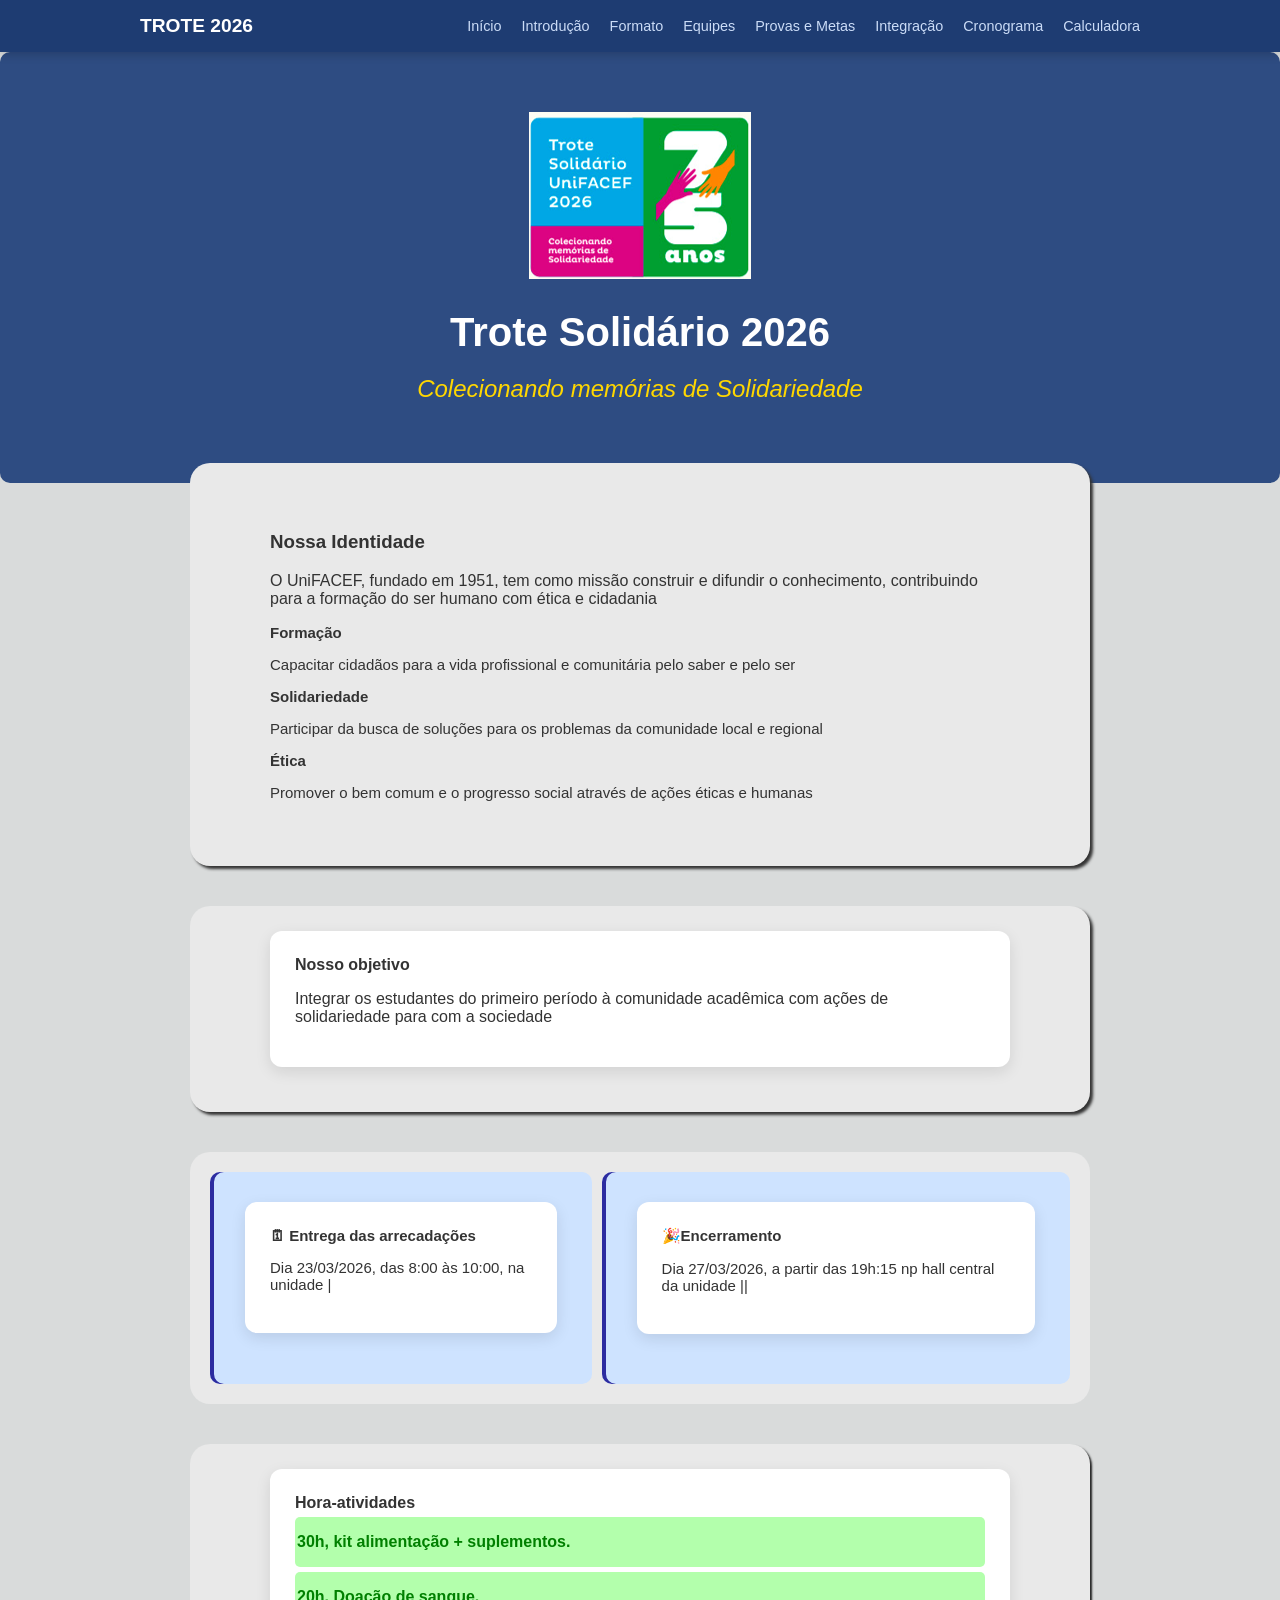
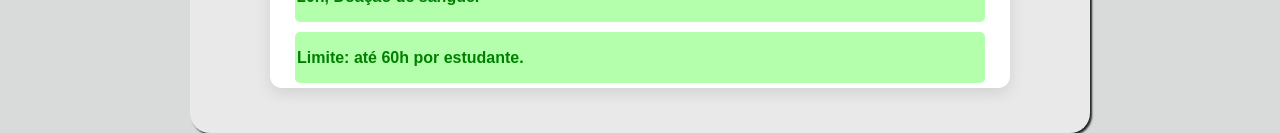
<file: index.html>
<!DOCTYPE html>
<html lang="pt-br">
    <head>
        <title> Trote Solidário </title>
        <meta charset="UTF-8">
        <link rel="stylesheet" href="style.css">
    </head>
    <body>
        <nav class="menu"> <!-- Menu de navegação -->
            <div class="menu-container">
                <a href="index.html" class="menu-logo"> Trote 2026 </a>
                <ul class="lista">
                    <li> <a href="index.html"> Início </a> </li>
                    <li> <a href="introducao.html"> Introdução </a> </li>
                    <li> <a href="formato.html"> Formato </a> </li>
                    <li> <a href="equipes.html"> Equipes </a> </li>
                    <li> <a href="provas.html"> Provas e Metas </a> </li>
                    <li> <a href="integracao.html"> Integração </a> </li>
                    <li> <a href="cronograma.html"> Cronograma </a> </li>
                    <li> <a href="calculadora.html"> Calculadora </a> </li>
                </ul>
            </div>
        </nav>
        <header class="cabecalho">
            <div class="cabecalho-container">
                <img src="trote.png" alt="UniFACEF" class="cabecalho-logo"/>
                <h1> Trote Solidário 2026 </h1>
                <h2> Colecionando memórias de Solidariedade </h2>
            </div>

        </header>
        <main class="principal">
            <section class="missao-valores">
                <h3> Nossa Identidade </h3>
                <p> O UniFACEF, fundado em 1951, tem como missão construir e difundir o conhecimento, contribuindo para a formação do ser humano com ética e cidadania </p>
                <div class="pilares-container">
                    <div class="pilar"> 
                        <strong> Formação </strong>
                        <p> Capacitar cidadãos para a vida profissional e comunitária pelo saber e pelo ser </p>
                    </div>
                    <div class="pilar"> 
                        <strong> Solidariedade </strong>
                        <p> Participar da busca de soluções para os problemas da comunidade local e regional </p>
                    </div>
                    <div class="pilar"> 
                        <strong> Ética </strong>
                        <p> Promover o bem comum e o progresso social através de ações éticas e humanas </p>
                    </div>
            </section>
                    <div class="objetivos">
                    <section>
                        <strong> Nosso objetivo </strong>
                        <p> Integrar os estudantes do primeiro período à comunidade acadêmica com ações de solidariedade para com a sociedade 
                    </section>
                </div>
                <div class="data">
                   <div class="data-container">
                       <section>
                        <strong>🗓 Entrega das arrecadações </strong>
                        <p> Dia 23/03/2026, das 8:00 às 10:00, na unidade |</p> 
                       </section>
                   </div>
                <div class="encerramento">
                    <section>
                        <strong>🎉Encerramento </strong>
                        <p> Dia 27/03/2026, a partir das 19h:15 np hall central da unidade || </p>
                    </section>
                </div>
            </div>
            <div class="momento">
                <section>
                    <strong> Hora-atividades </strong>
                    <div class="um">
                        <p> 30h, kit alimentação + suplementos.</p>
                    </div>
                    <div class="dois">
                        <p> 20h, Doação de sangue.</p>
                    </div>
                    <div class="tres">
                        <p>  Limite: até 60h por estudante.</p>
                    </div>
                </section>
            </div>

        </main>
        
    </body>
</html>
</file>
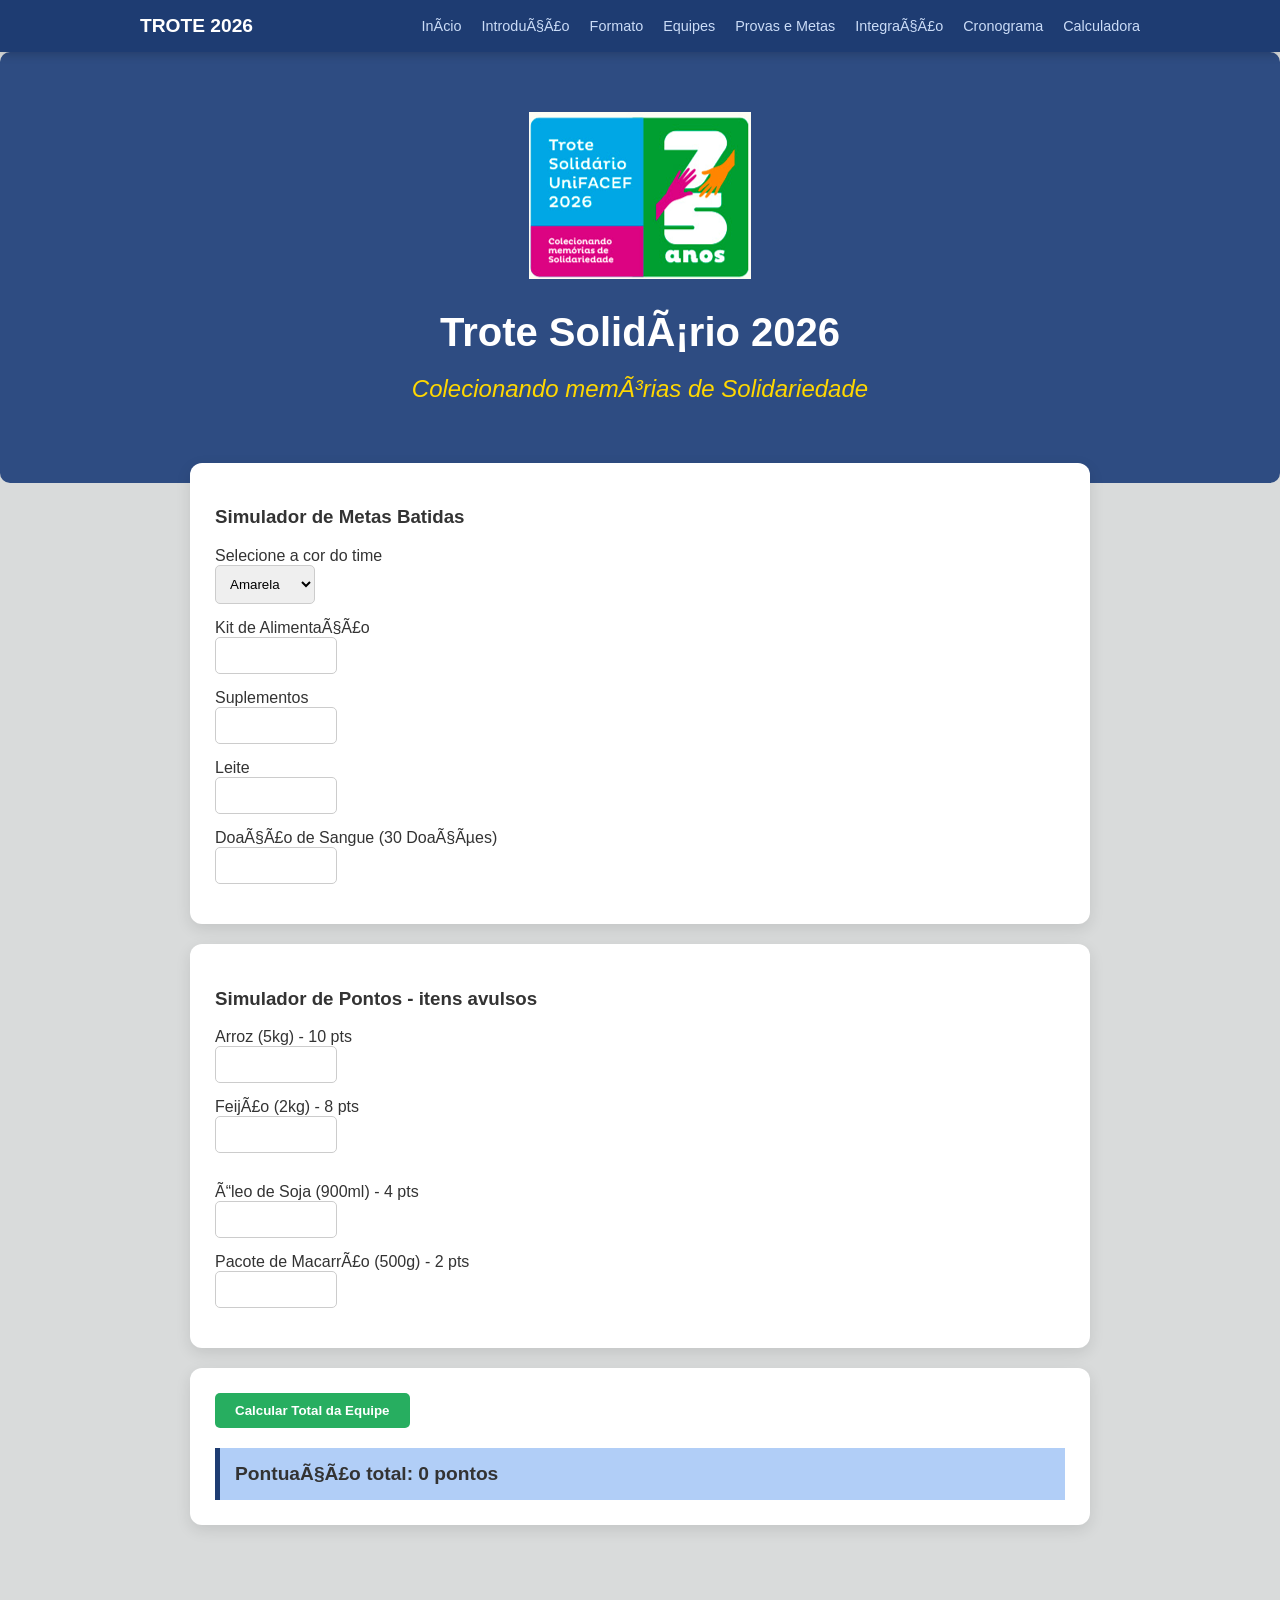
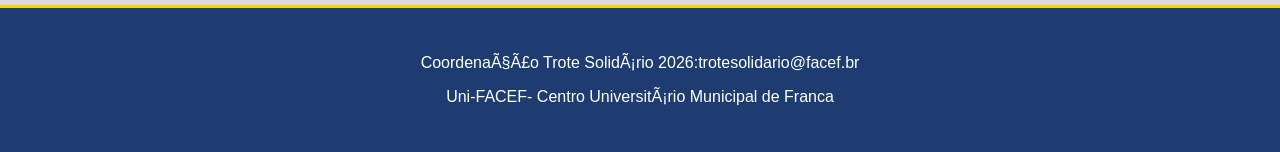
<file: calculadora.html>
<!DOCTYPE html>
<html>
    <head lang="pt-br">
       <title>Trote Solidário </title>
       <meta charset="UFT-8">
       <link rel="stylesheet" href="style.css">
       <script src="scripts.js"></script>
    </head>
    <body>
        <nav class="menu"><!--Menu de navegação-->
            <div class="menu-container">
                <a href="index.html" class="menu-logo"> Trote 2026</a>
                <ul class="lista">
                    <li> <a href="index.html"> Início</a></li>
                    <li><a href="introducao.html"> Introdução </a></li>
                    <li><a href="formato.html"> Formato</a></li>
                    <li><a href="equipes.html"> Equipes </a></li>
                    <li><a href="provas.html"> Provas e Metas </a></li>
                    <li><a href="integracao.html"> Integração </a></li>
                    <li><a href="cronograma.html"> Cronograma </a></li>
                    <li><a href="calculadora.html"> Calculadora </a></li>
                </ul>
            </div>

        </nav>
        <header class="cabecalho">
            <div class="cabecalho-container">
                <img src="trote.png" alt="UniFACEF" class="cabecalho-logo">
                <h1> Trote Solidário 2026</h1>
                <h2> Colecionando memórias de Solidariedade</h2>
            </div>
        </header>
        <main class="principal"><!--varios sections-->
           <section>
            <h3> Simulador de Metas Batidas</h3>
            <div>
                <div class="form-group">
                    <label>Selecione a cor do time</label>
                    <select id="cor">
                        <option value="amarela"> Amarela</option>
                        <option value="cinza"> Cinza</option>
                        <option value="laranja"> Laranja</option>
                        <option value="marrom"> Marrom</option>
                        <option value="preta"> Preta</option>
                    </select>
                </div>
             <div class="form-group">
                <label> Kit de Alimentação </label>
                <input type="number" id="kitAlimentacao" min="0">
             </div>
             <div class="form-group">
                <label> Suplementos </label>
                <input type="number" id="qtdeLatas" min="0">
            </div>
            <div class="form-group">
                <label> Leite </label>
                <input type="number" id="qtdeLeite" min="0">
            </div>
            <div class="form-group">
                <label> Doação de Sangue (30 Doações)</label>
                <input type="number" id="qtdeDoacoes" min="0">
            </div>
            </section>
            <section>
            <h3>  Simulador de Pontos - itens avulsos</h3>
            <div class="form-grid">
                <div class="form-group">
                <label> Arroz (5kg) - 10 pts</label>
                <input type="number" id="qtdeArroz" min="0">
            </div>
            <div class="form-group">
                <label> Feijão (2kg) - 8 pts</label>
                <input type="number" id="qtdeFeijao" min="0">
                </div>
            </div>
            <div class="form-group">
                <label> Óleo de Soja (900ml) - 4 pts</label>
                <input type="number" id="qtdeOleo" min="0">
                </div>
            </div>
            <div class="form-group">
                <label> Pacote de Macarrão (500g) - 2 pts</label>
                <input type="number" id="qtdeMacarrao" min="0">
                </div>
            </div>
        </section>
        <section>
            <!-- quando este botão for clicado a função calcular() sera chamada no javascript-->
            <button onclick="calcular()"> Calcular Total da Equipe</button>
            <div id="resultado" class="resultado-box">
                Pontuação total: 0 pontos
            </div>
           </section>
        </main>
        <footer>
            <p>Coordenação Trote Solidário 2026:trotesolidario@facef.br</p>
            <p> Uni-FACEF- Centro Universitário Municipal de Franca</p>
        </footer>
    </body>
</html>
</file>
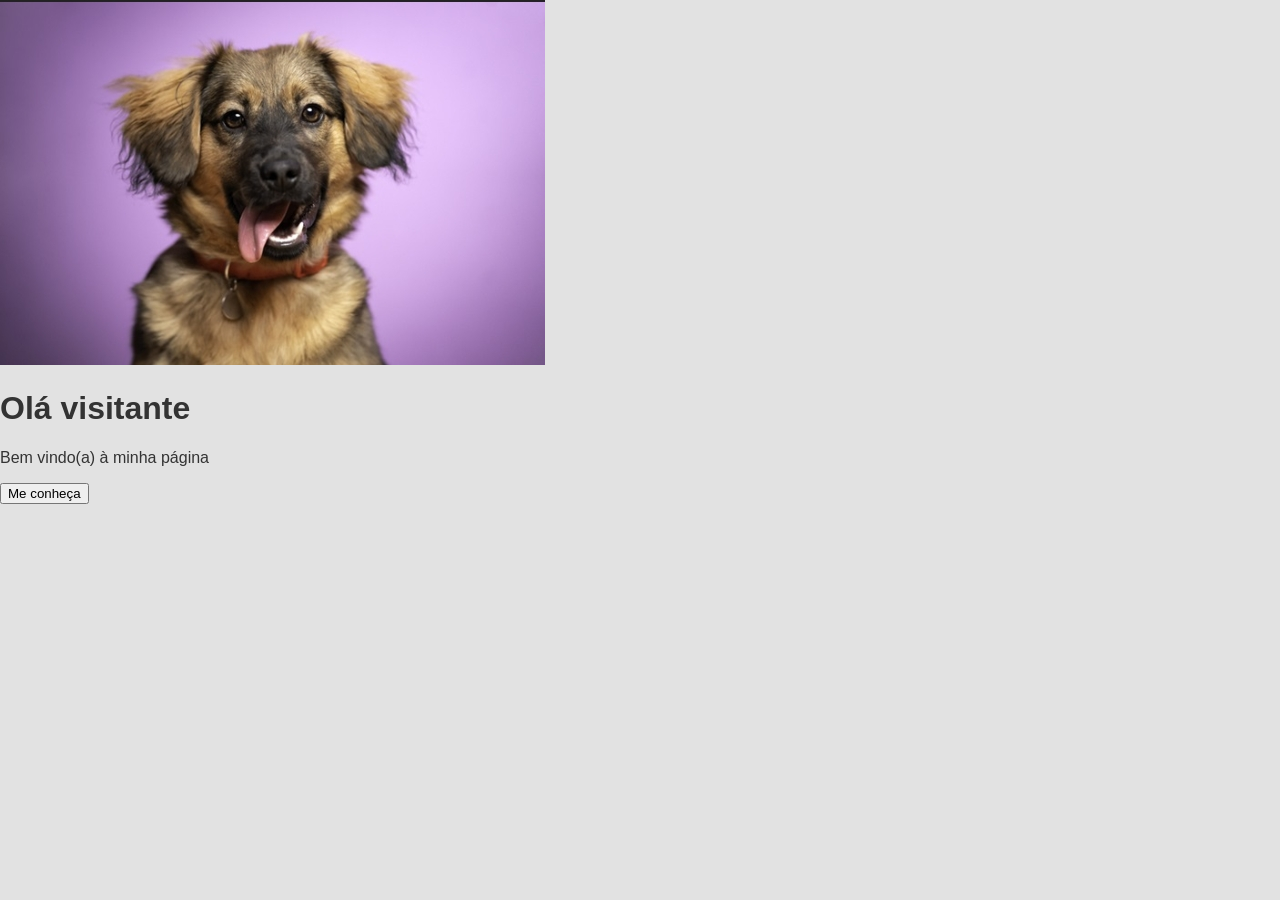
<file: cartao.html>
<!DOCTYPE html> <!--documento html 5-->
<html lang="pt-br"> <!--elemento raiz-->
    <head> <!--cabeçalho-->
        <!--ligação paara o CSS-->
        <link rel="stylesheet" href="styles.css">
        <meta charset="utf-8">
        <title> Cartão de visita </title>
        <!--sistema de codificação portugues-->
    </head>
    <body> <!--corpo-->
        <div class="cartao"><!--divisão lógica-->
            <img src="cachorroestetica.jpeg" alt="não apareceu a imagem" class="imagem">
            <!--cabeçalho nível 1-->
            <h1> Olá visitante </h1>
            <!--criar parágrafo-->
            <p>
                Bem vindo(a) à minha página
            </p>
            <button> Me conheça </button>
        </div>
        <!--
        <p class="cartao">
        Este é um exemplo de reuso </p>
        </p>
        -->
    </body>
</html>
</file>
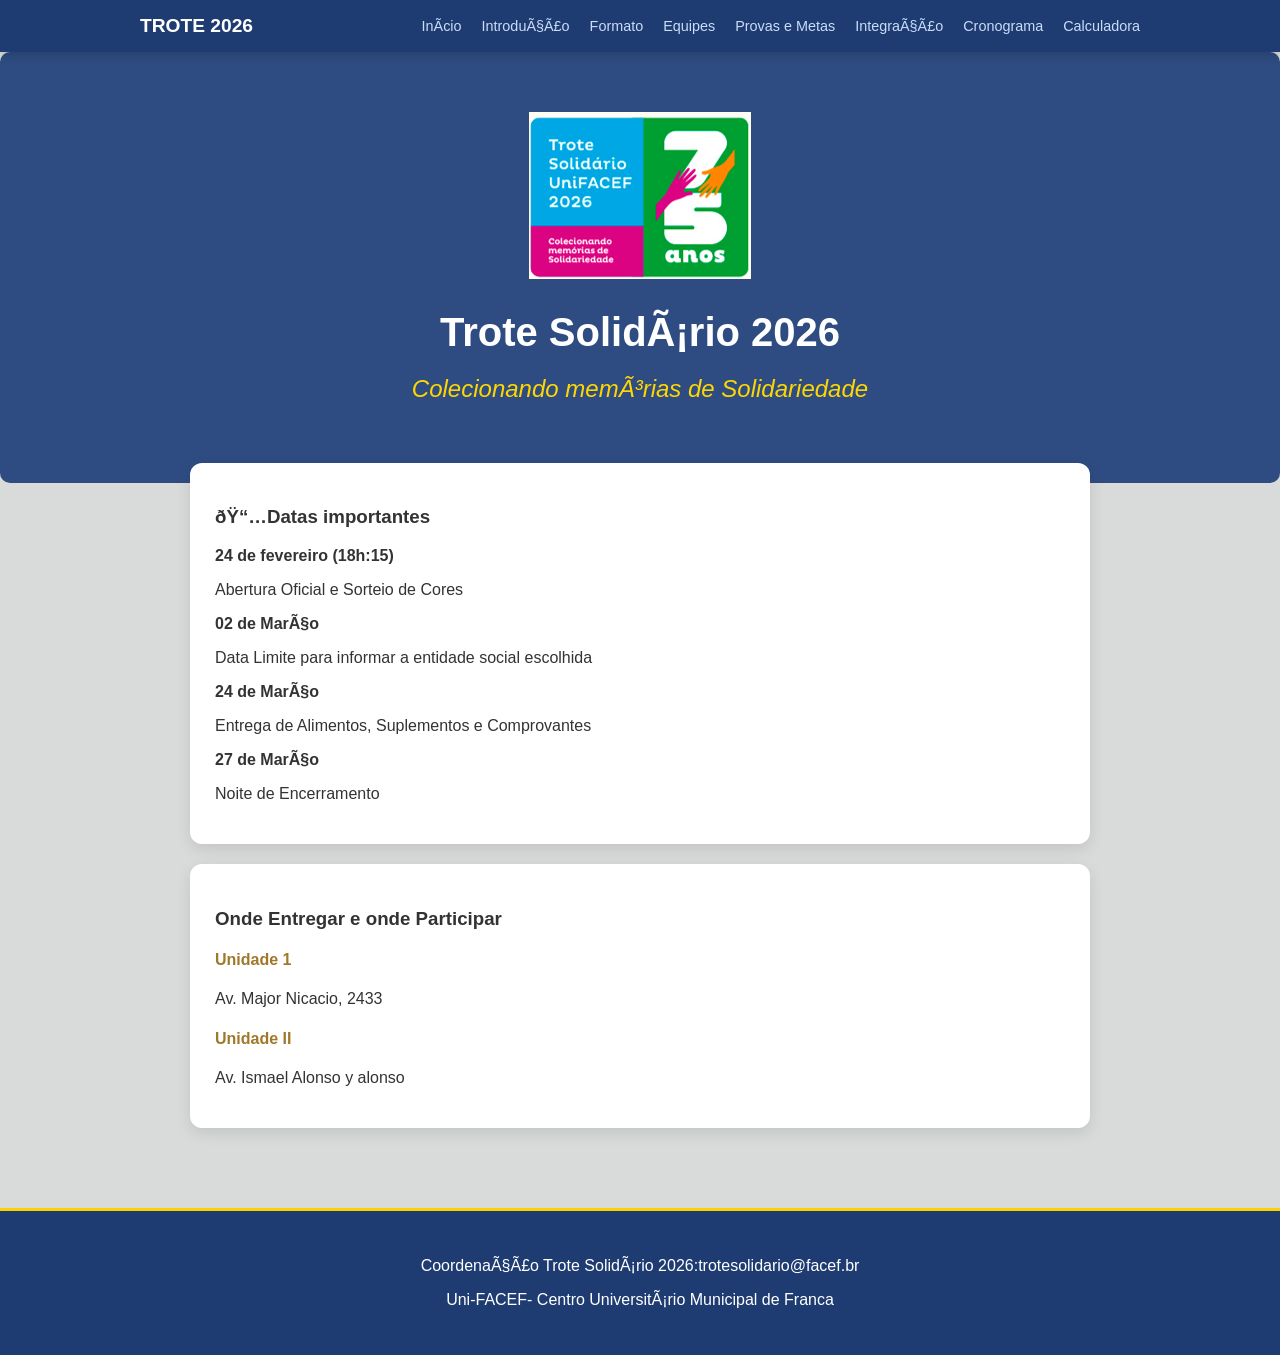
<file: cronograma.html>
<!DOCTYPE html>
<html>
    <head lang="pt-br">
       <title>Trote Solidário </title>
       <meta charset="UFT-8">
       <link rel="stylesheet" href="style.css">
    </head>
    <body>
        <nav class="menu"><!--Menu de navegação-->
            <div class="menu-container">
                <a href="index.html" class="menu-logo"> Trote 2026</a>
                <ul class="lista">
                    <li> <a href="index.html"> Início</a></li>
                    <li><a href="introducao.html"> Introdução </a></li>
                    <li><a href="formato.html"> Formato</a></li>
                    <li><a href="equipes.html"> Equipes </a></li>
                    <li><a href="provas.html"> Provas e Metas </a></li>
                    <li><a href="integracao.html"> Integração </a></li>
                    <li><a href="cronograma.html"> Cronograma </a></li>
                    <li><a href="calculadora.html"> Calculadora </a></li>
                </ul>
            </div>

        </nav>
        <header class="cabecalho">
            <div class="cabecalho-container">
                <img src="trote.png" alt="UniFACEF" class="cabecalho-logo">
                <h1> Trote Solidário 2026</h1>
                <h2> Colecionando memórias de Solidariedade</h2>
            </div>
        </header>
        <main class="principal"><!--varios sections-->
            <section>
                <h3> 📅Datas importantes</h3>
                <div class="timeline">
                    <div class="evento">
                        <strong>24 de fevereiro (18h:15)</strong>
                        <p>Abertura Oficial e Sorteio de Cores</p>
                    </div>
                    <div class="evento">
                        <strong>02 de Março</strong>
                        <p>Data Limite para informar a entidade social escolhida</p>
                    </div>
                    <div class="evento">
                        <strong>24 de Março</strong>
                        <p>Entrega de Alimentos, Suplementos e Comprovantes</p>
                    </div>
                    <div class="evento">
                        <strong>27 de Março</strong>
                        <p>Noite de Encerramento</p>
                    </div>
                </div>
            </section>
            <section>
                <h3> Onde Entregar e onde Participar</h3>
                <div class="grid-locais">
                    <div class="unidade">
                        <h4> Unidade 1</h4>
                        <p> Av. Major Nicacio, 2433</p>
                    </div>
                    <div class="unidade">
                        <h4> Unidade II</h4>
                        <p>Av. Ismael Alonso y alonso</p>
                    </div>
                </div>
            </section>
        </main>
        <footer>
            <p>Coordenação Trote Solidário 2026:trotesolidario@facef.br</p>
            <p> Uni-FACEF- Centro Universitário Municipal de Franca</p>
        </footer>
    </body>
</html>
</file>
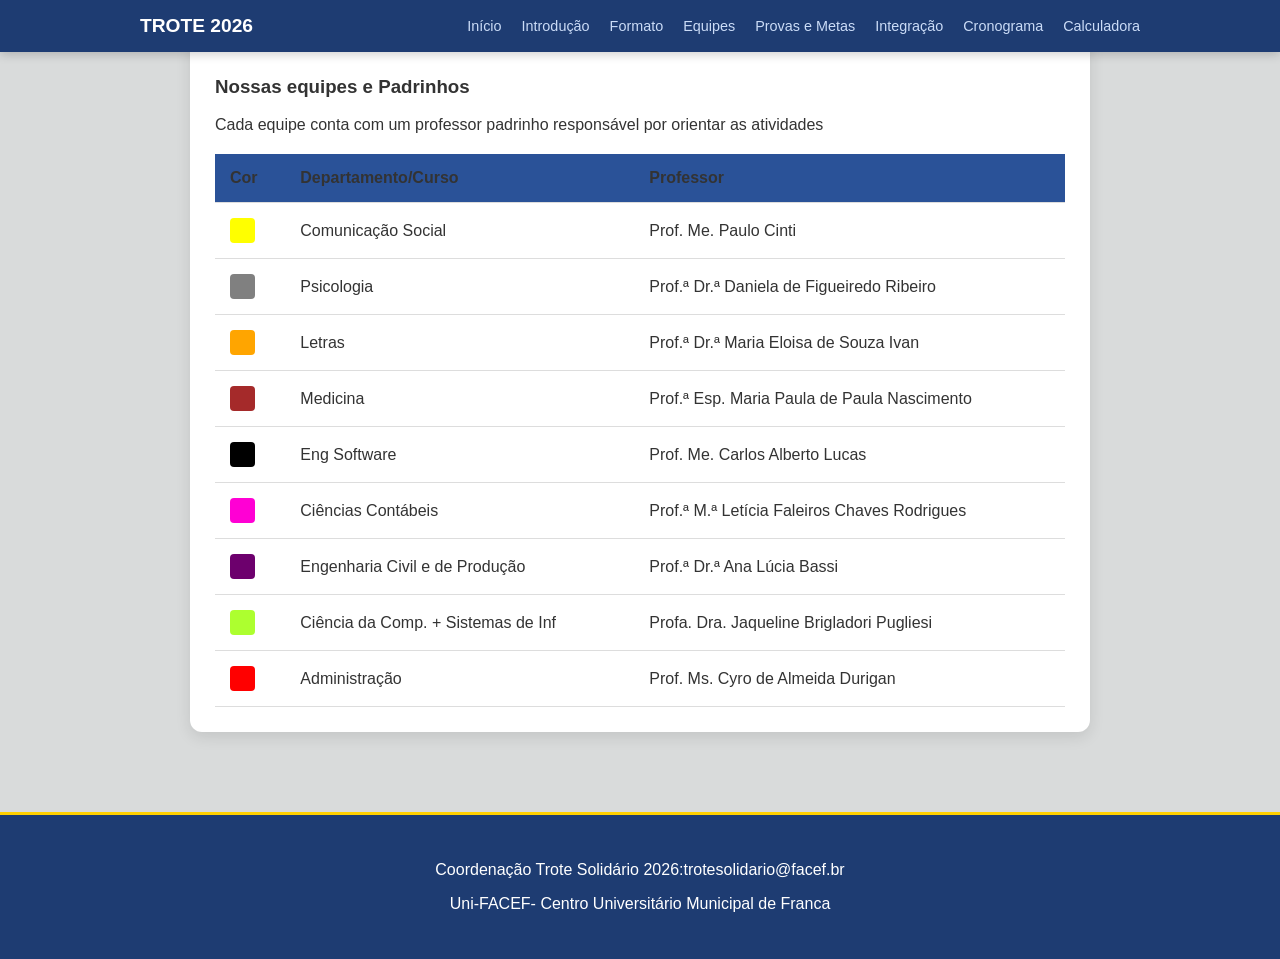
<file: equipes.html>
<!DOCTYPE html>
<html lang="pt-br">
    <head>
        <title> Trote Solidário </title>
        <meta charset="UTF-8">
        <link rel="stylesheet" href="style.css">
    </head>
    <body>
        <nav class="menu"> <!-- Menu de navegação -->
            <div class="menu-container">
                <a href="index.html" class="menu-logo"> Trote 2026 </a>
                <ul class="lista">
                    <li> <a href="index.html"> Início </a> </li>
                    <li> <a href="introducao.html"> Introdução </a> </li>
                    <li> <a href="formato.html"> Formato </a> </li>
                    <li> <a href="equipes.html"> Equipes </a> </li>
                    <li> <a href="provas.html"> Provas e Metas </a> </li>
                    <li> <a href="integracao.html"> Integração </a> </li>
                    <li> <a href="cronograma.html"> Cronograma </a> </li>
                    <li> <a href="calculadora.html"> Calculadora </a> </li>
                </ul>
            </div>
        </nav>
        <main class="principal">
           <section class="lista-equipes">
                <h3> Nossas equipes e Padrinhos </h3>
                <p> 
                    Cada equipe conta com um professor padrinho responsável por orientar as atividades 
                </p>
                <table> <!-- tabela -->
                    <thead> <!-- cabeçalho da tabela -->
                        <tr> <!-- linha da tabela -->
                            <!-- table head -->
                            <th> Cor </th> <th> Departamento/Curso </th> <th> Professor </th>
                        </tr>
                    </thead>
                    <tbody>
                        <tr> 
                            <td> <div class="box-amarela"> </div> </td>
                            <td> Comunicação Social </td>
                            <td> Prof. Me. Paulo Cinti </td>
                        </tr>
                        <tr>
                            <td><div class="box-cinza"> </div> </td>
                            <td> Psicologia </td>
                            <td> Prof.ª Dr.ª Daniela de Figueiredo Ribeiro </td>
                        </tr> 
                        <tr>
                            <td><div class="box-laranja"> </div> </td>
                            <td> Letras </td>
                            <td> Prof.ª Dr.ª Maria Eloisa de Souza Ivan </td>
                        </tr>
                         <tr> 
                            <td> <div class="box-marrom"> </div> </td>
                            <td> Medicina </td>
                            <td> Prof.ª Esp. Maria Paula de Paula Nascimento </td>
                        </tr>
                        <tr> 
                            <td> <div class="box-preto"> </div> </td>
                            <td> Eng Software </td>
                            <td> Prof. Me. Carlos Alberto Lucas </td>
                        </tr>
                        <tr> 
                            <td> <div class="box-rosa"> </div> </td>
                            <td> Ciências Contábeis </td>
                            <td> Prof.ª M.ª Letícia Faleiros Chaves Rodrigues </td>
                        </tr>
                        <tr> 
                            <td> <div class="box-roxo"> </div> </td>
                            <td> Engenharia Civil e de Produção </td>
                            <td> Prof.ª Dr.ª Ana Lúcia Bassi </td>
                        </tr>
                        <tr> 
                            <td> <div class="box-verde"> </div> </td>
                            <td> Ciência da Comp. + Sistemas de Inf </td>
                            <td> Profa. Dra. Jaqueline Brigladori Pugliesi </td>
                        </tr>
                        <tr> 
                            <td> <div class="box-vermelho"> </div> </td>
                            <td> Administração </td>
                            <td> Prof. Ms. Cyro de Almeida Durigan </td>
                        </tr>
                    </tbody>
                </table>
           </section>
           
        </main>
        <footer>
            <p>Coordenação Trote Solidário 2026:trotesolidario@facef.br</p>
            <p> Uni-FACEF- Centro Universitário Municipal de Franca</p>
        </footer>
    </body>
</html>
</file>
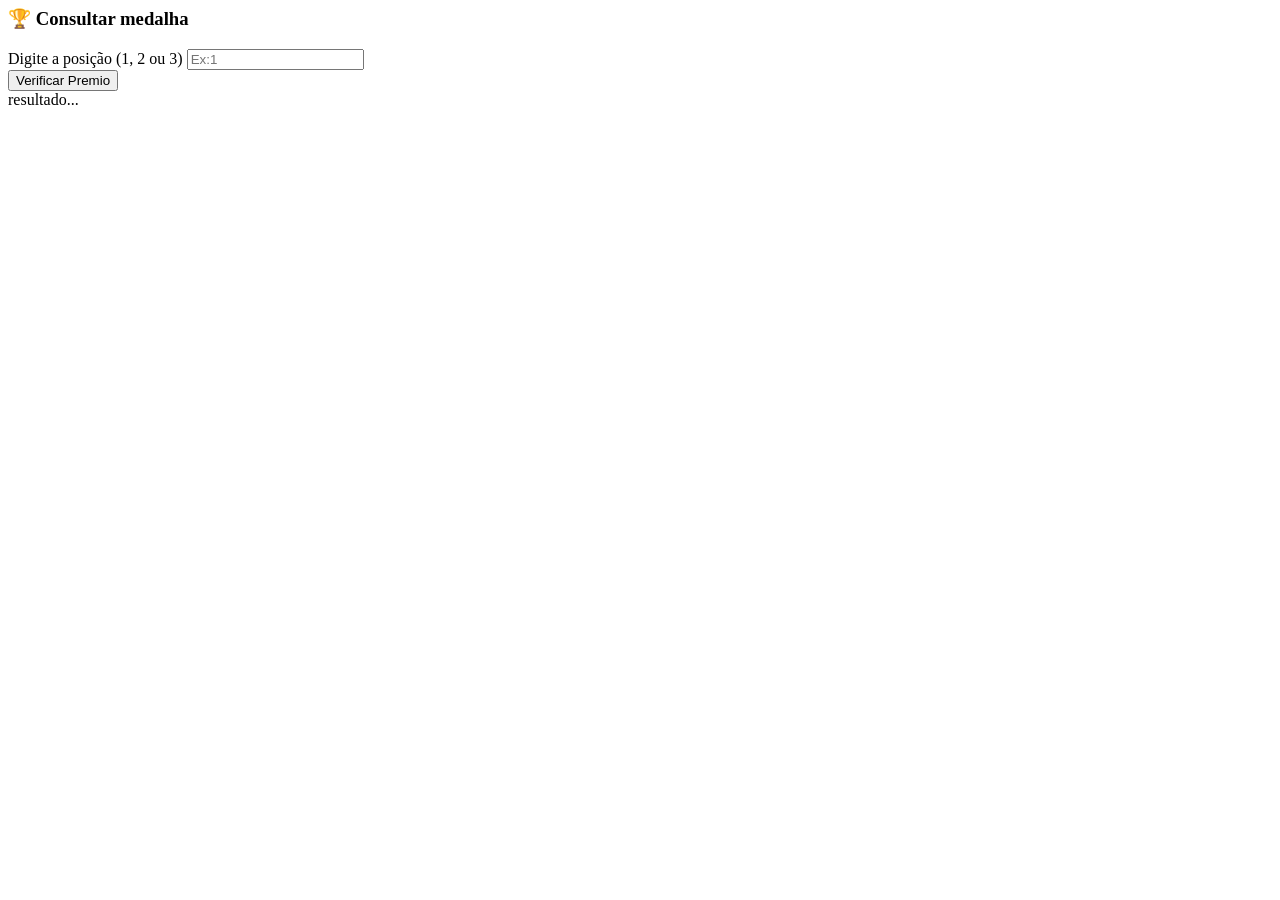
<file: exemplo1.html>
<html lang="en">
    <head>
        <meta charset="UTF-8">
        <meta name="viewport" content="width-device-width", initial-scale="1.0">
        <title>exemplo 1</title>
        <script src="exemplo1.js"></script>
    </head>
    <body>
        <main class="container">
            <section>
                <h3>🏆 Consultar medalha</h3>
                <div class="form-group">
                    <label>Digite a posição (1, 2 ou 3)</label>
                    <input type="number" id="position"placeholder="Ex:1">
                </div>
                <button onclick="Verificarmedalha()">Verificar Premio  </button>
                <div id="resultadomedalha"class="resultado-box">
                 resultado...
                </div>
            </section>
        </main>
    </body>
</html>
</file>
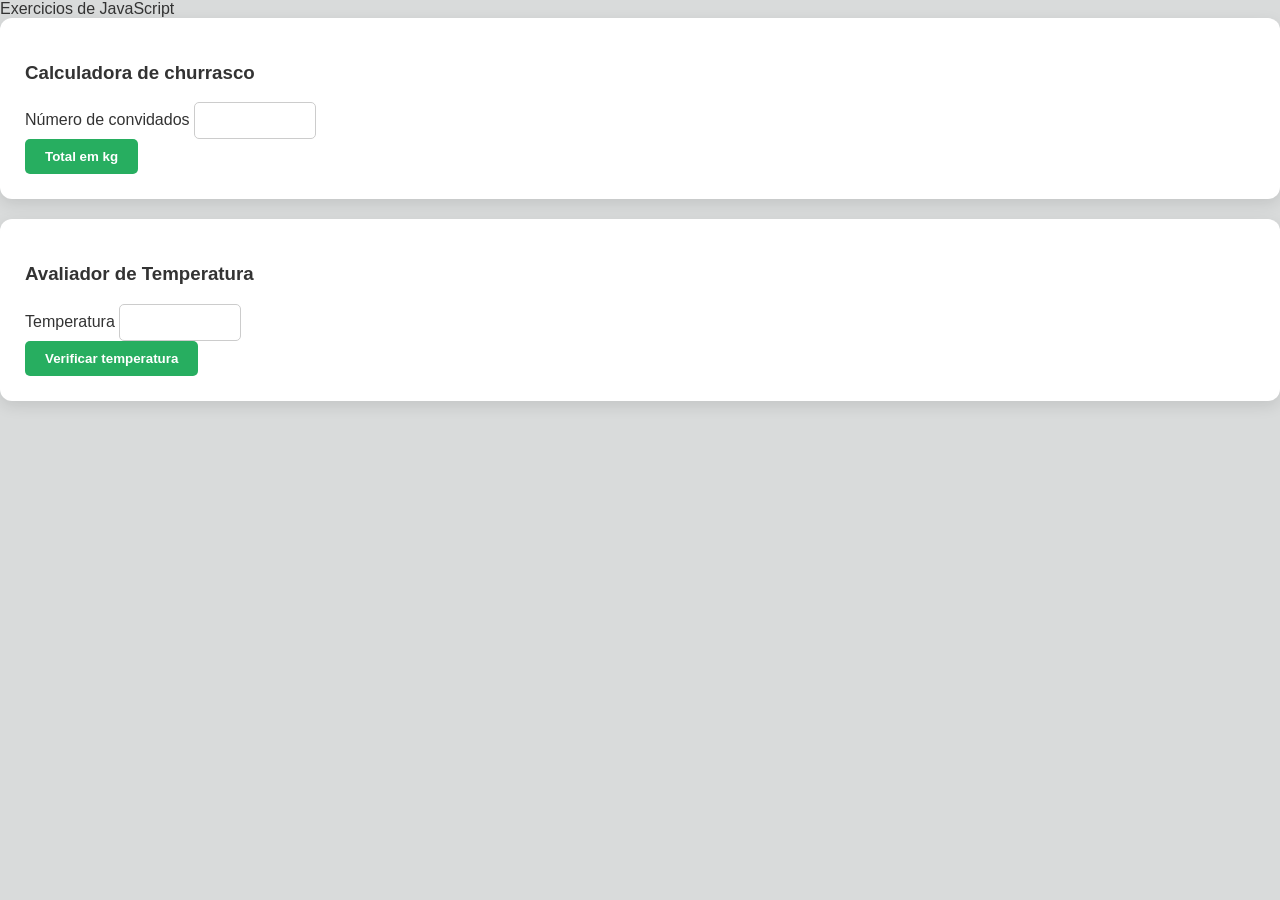
<file: exercicios.html>
<!DOCTYPE html>
<html lang="pt-br">
    <head>
        <meta charset="utf-8">
        <tittle>Exercicios de JavaScript</tittle>
        <link rel="stylesheet" href="style.css">
        <script src="scriptts.js"> </script>
    </head>
    <body>
        <section>
            <h3>Calculadora de churrasco</h3>
            <div>
                <label>Número de convidados</label>
                <input type="number" id="convidados">
            </div>
            <button onclick="churras()">Total em kg </button>
            <div id="resultadoCarne">
                
            </div>
        </section>
        <section>
            <h3> Avaliador de Temperatura </h3>
            <div>
                <label> Temperatura </label>
                <input type="number" id="temperatura"/>
            </div>
            <button onclick="febre()"> Verificar temperatura </button>
            <div id="resultadoFebre">

            </div>
        </section>
    </body>
</html>
</file>
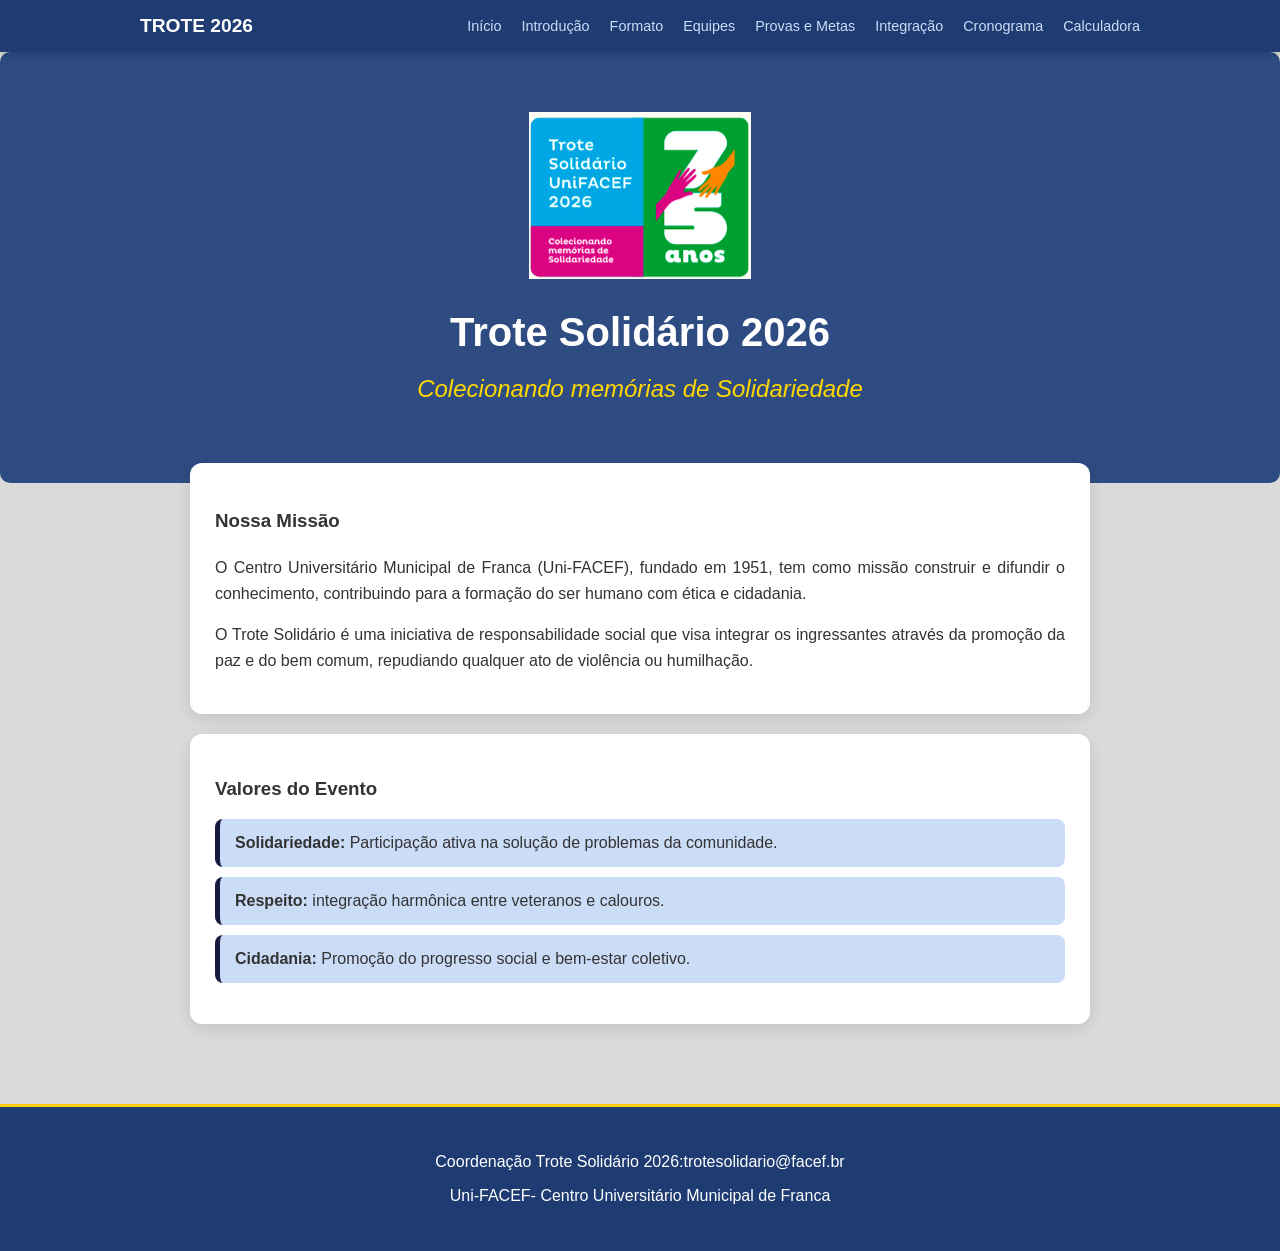
<file: introducao.html>
<!DOCTYPE html>
<html lang="pt-br">
    <head>
        <title> Trote Solidário </title>
        <meta charset="UTF-8">
        <link rel="stylesheet" href="style.css">
    </head>
    <body>
        <nav class="menu"> <!-- Menu de navegação -->
            <div class="menu-container">
                <a href="index.html" class="menu-logo"> Trote 2026 </a>
                <ul class="lista">
                    <li> <a href="index.html"> Início </a> </li>
                    <li> <a href="introducao.html"> Introdução </a> </li>
                    <li> <a href="formato.html"> Formato </a> </li>
                    <li> <a href="equipes.html"> Equipes </a> </li>
                    <li> <a href="provas.html"> Provas e Metas </a> </li>
                    <li> <a href="integracao.html"> Integração </a> </li>
                    <li> <a href="cronograma.html"> Cronograma </a> </li>
                    <li> <a href="calculadora.html"> Calculadora </a> </li>
                </ul>
            </div>
        </nav>
        <header class="cabecalho">
            <div class="cabecalho-container">
                <img src="trote.png" alt="UniFACEF" class="cabecalho-logo"/>
                <h1> Trote Solidário 2026 </h1>
                <h2> Colecionando memórias de Solidariedade </h2>
            </div>

        </header>
       <main class="principal">
            <section class="texto-introducao">
                <h3>Nossa Missão </h3>
                <p>O Centro Universitário Municipal de Franca (Uni-FACEF), fundado em 1951, 
                tem como missão construir e difundir o conhecimento, contribuindo para a 
                formação do ser humano com ética e cidadania.
                </p>
                <p>
                O Trote Solidário é uma iniciativa de responsabilidade social que visa integrar 
                os ingressantes através da promoção da paz e do bem comum, repudiando qualquer 
                ato de violência ou humilhação.
                </p>
            </section>
            <section>
                <h3>Valores do Evento</h3>
                <ul class="lista-valores">
                     <li> <strong>Solidariedade:</strong> Participação ativa na solução de problemas da comunidade.</li>
                     <li> <strong> Respeito:</strong> integração harmônica entre veteranos e calouros.</li>
                     <li> <strong>Cidadania:</strong>  Promoção do progresso social e bem-estar coletivo.</li>
                </ul>
            </section>
        </main>
        <footer>
            <p>Coordenação Trote Solidário 2026:trotesolidario@facef.br</p>
            <p> Uni-FACEF- Centro Universitário Municipal de Franca</p>
        </footer>
    </body>
</html>
</file>
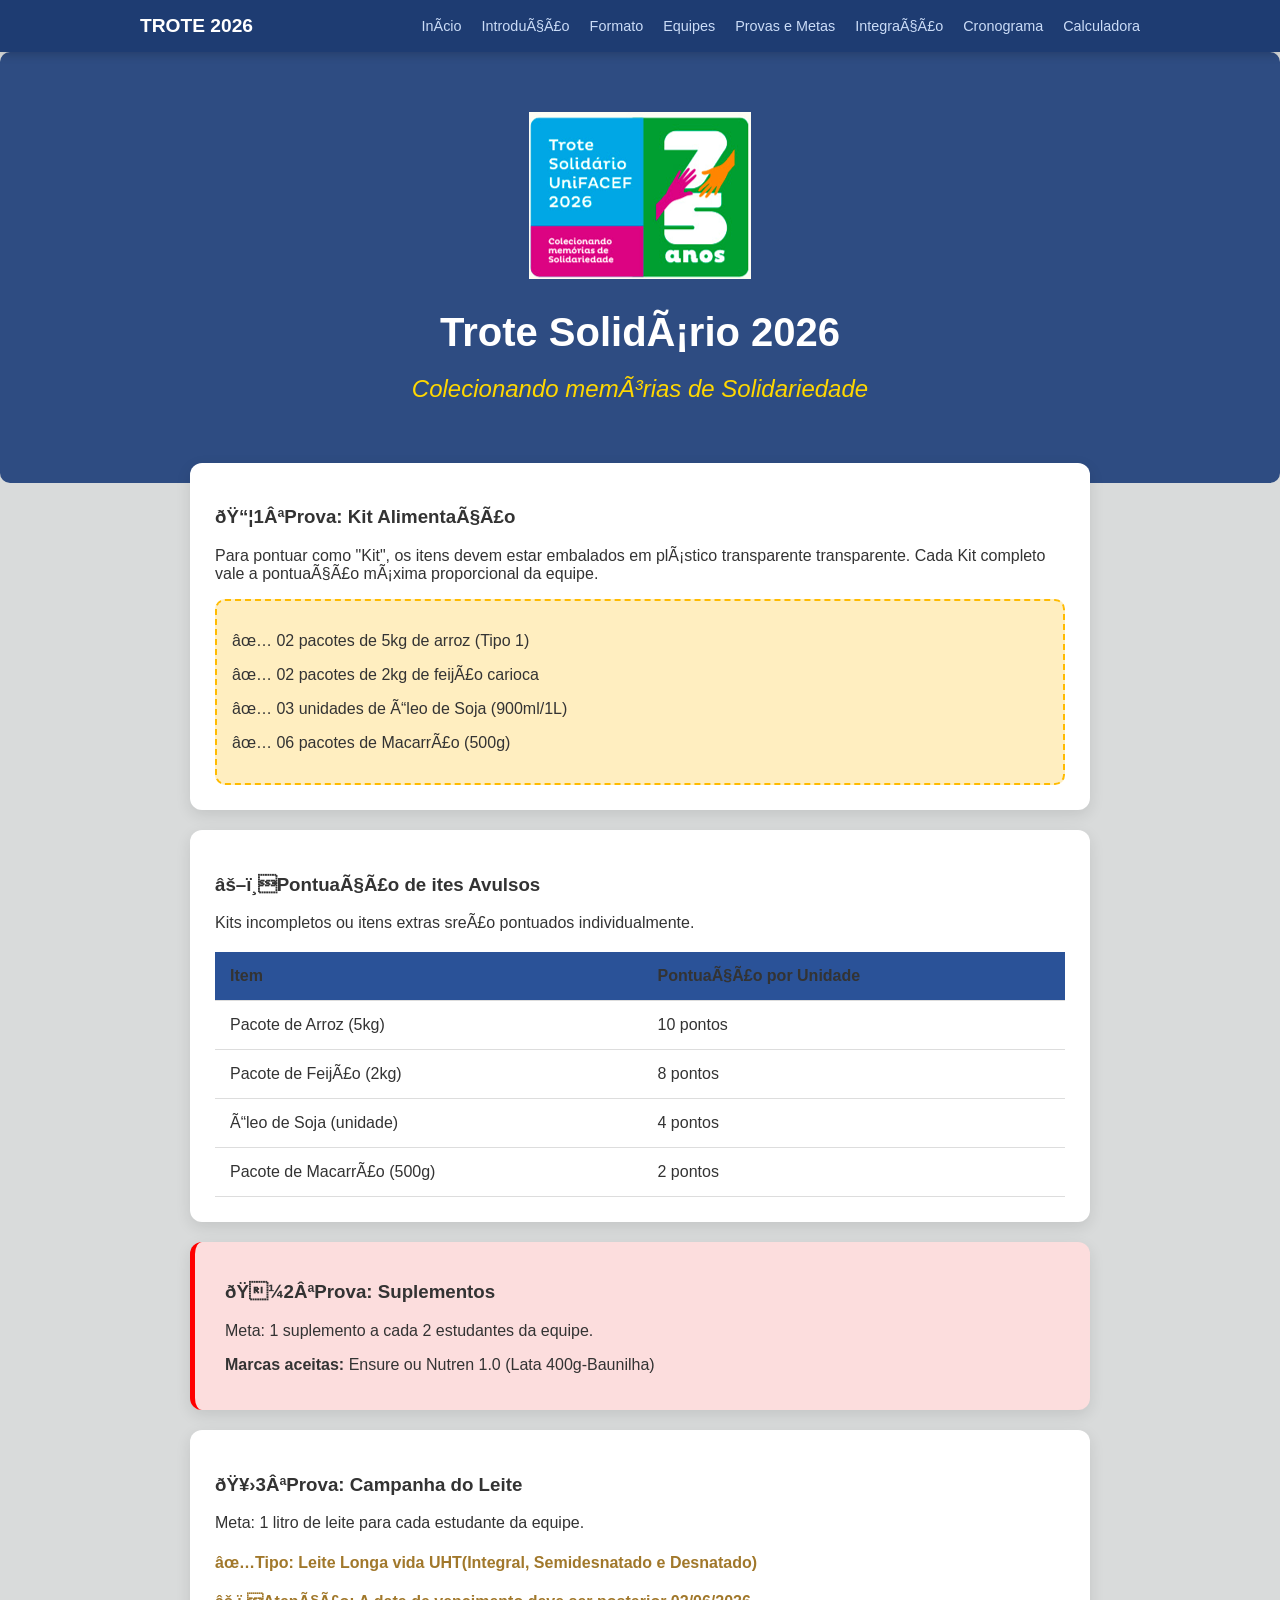
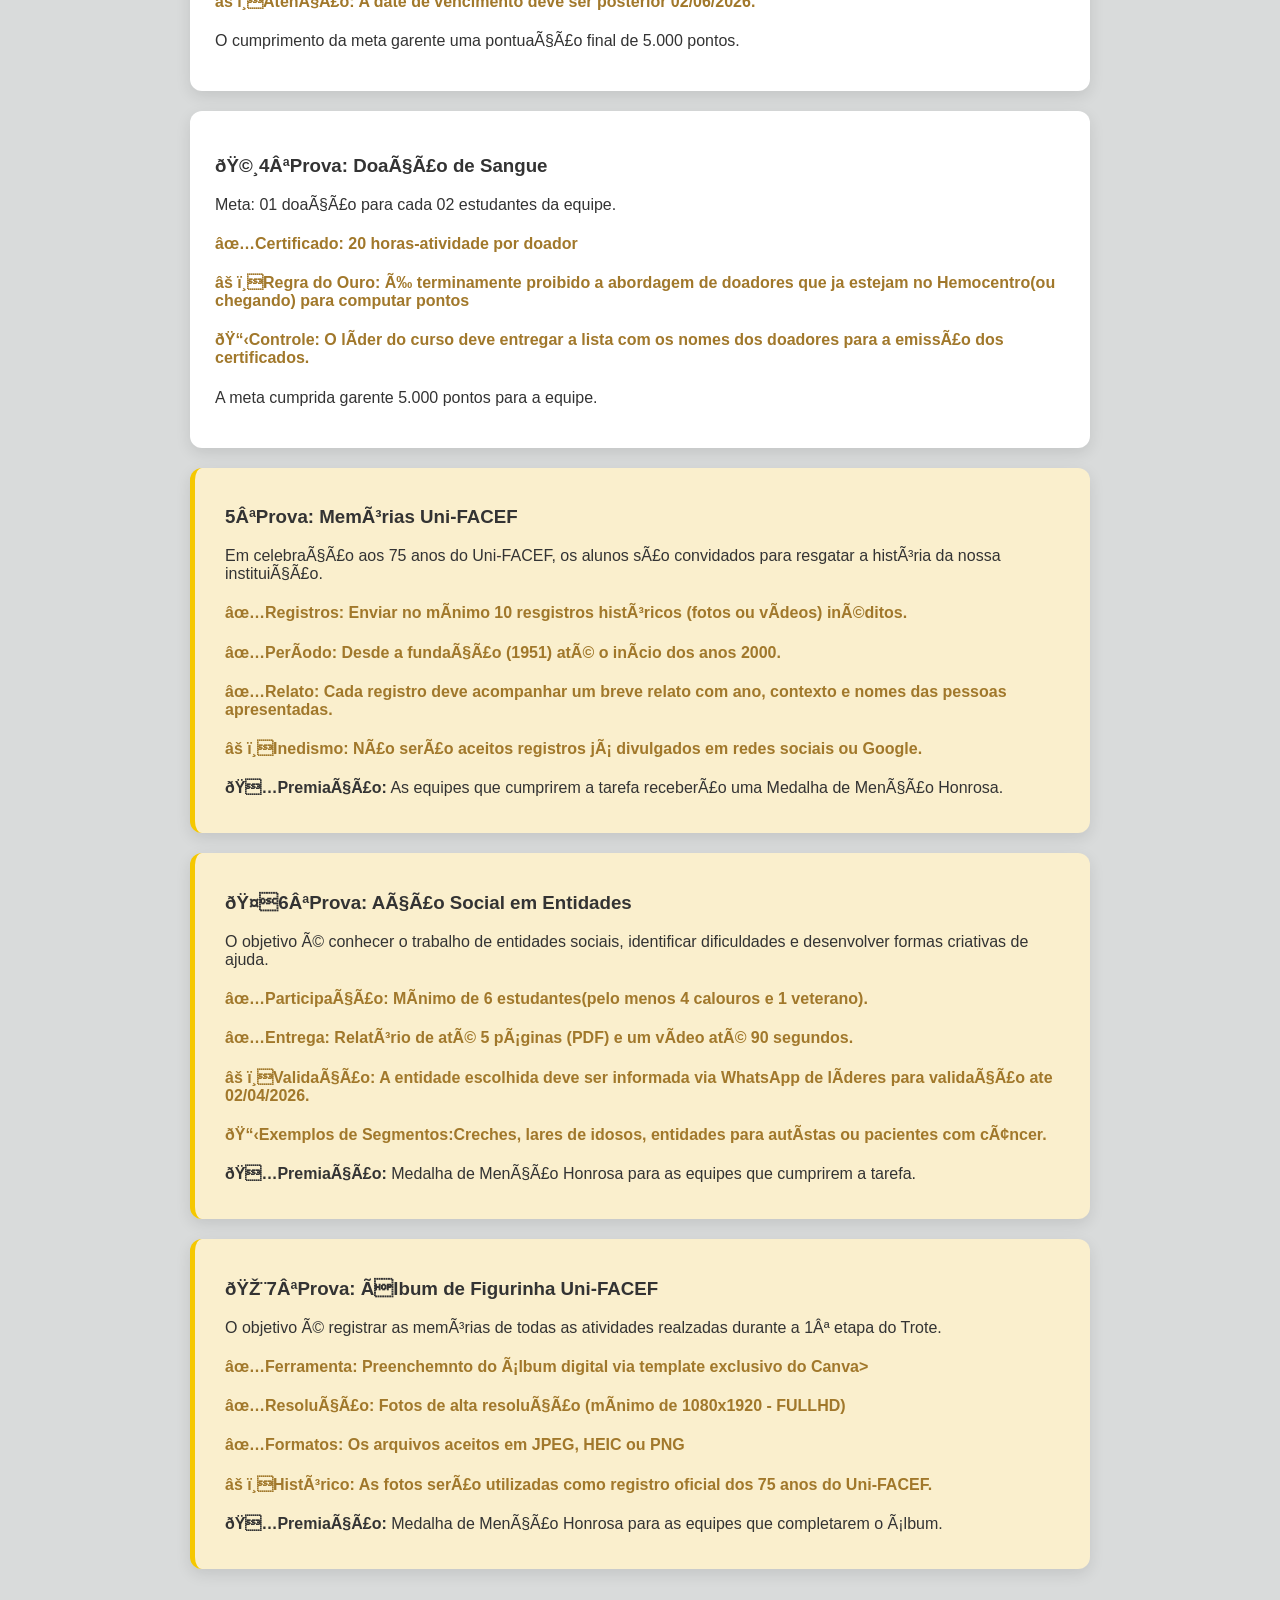
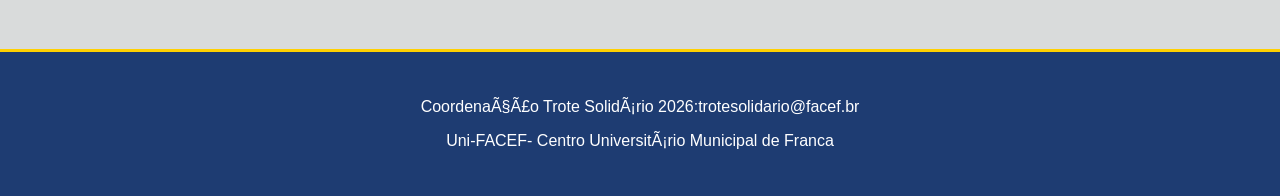
<file: provas.html>
<!DOCTYPE html>
<html>
    <head lang="pt-br">
       <title>Trote Solidário </title>
       <meta charset="UFT-8">
       <link rel="stylesheet" href="style.css">
    </head>
    <body>
        <nav class="menu"><!--Menu de navegação-->
            <div class="menu-container">
                <a href="index.html" class="menu-logo"> Trote 2026</a>
                <ul class="lista">
                    <li> <a href="index.html"> Início</a></li>
                    <li><a href="introducao.html"> Introdução </a></li>
                    <li><a href="formato.html"> Formato</a></li>
                    <li><a href="equipes.html"> Equipes </a></li>
                    <li><a href="provas.html"> Provas e Metas </a></li>
                    <li><a href="integracao.html"> Integração </a></li>
                    <li><a href="cronograma.html"> Cronograma </a></li>
                    <li><a href="calculadora.html"> Calculadora </a></li>
                </ul>
            </div>

        </nav>
        <header class="cabecalho">
            <div class="cabecalho-container">
                <img src="trote.png" alt="UniFACEF" class="cabecalho-logo">
                <h1> Trote Solidário 2026</h1>
                <h2> Colecionando memórias de Solidariedade</h2>
            </div>
        </header>
        <main class="principal"><!--varios sections-->
            <section class="provas">
                <h3>📦1ªProva: Kit Alimentação </h3>
                <p> Para pontuar como "Kit", os itens devem estar embalados em plástico transparente
                     transparente. Cada Kit completo vale a pontuação máxima proporcional da equipe.</p>
                <div class="itens">
                    <p>✅ 02 pacotes de 5kg de arroz (Tipo 1)</p>
                    <p>✅ 02 pacotes de 2kg de feijão carioca </p>
                    <p>✅ 03 unidades de Óleo de Soja (900ml/1L) </p>
                    <p>✅ 06 pacotes de Macarrão (500g) </p>
                </div>                       
            </section>
            <section>
                <h3>⚖️Pontuação de ites Avulsos</h3>
                <p>Kits incompletos ou itens extras sreão pontuados individualmente.</p>
                <table>
                    <thead>
                        <tr>
                            <th>Item</th>
                            <th>Pontuação por Unidade</th>
                        </tr>
                    </thead>
                    <tbody>
                        <tr>
                            <td>Pacote de Arroz (5kg)</td>
                            <td>10 pontos</td>
                        </tr>
                        <tr>
                            <td>Pacote de Feijão (2kg)</td>
                            <td>8 pontos</td>
                        </tr>
                        <tr>
                            <td>Óleo de Soja (unidade)</td>
                            <td>4 pontos</td>
                        </tr>
                        <tr>
                            <td>Pacote de Macarrão (500g)</td>
                            <td>2 pontos</td>
                        </tr>

                    </tbody>
                </table>
            </section>
            <section class="suplementos">
                <h3>🍼2ªProva: Suplementos</h3>
                <p>Meta: 1 suplemento a cada 2 estudantes da equipe.</p>
                <p><strong>Marcas aceitas:</strong> Ensure ou Nutren 1.0 (Lata 400g-Baunilha)</p>
            </section>
            <section class="leite">
                <h3>🥛3ªProva: Campanha do Leite</h3>
                <p>Meta: 1 litro de leite para cada estudante da equipe.</p>
                <h4>✅Tipo: Leite Longa vida UHT(Integral, Semidesnatado e Desnatado)</h4>
                <h4><strong>⚠️Atenção:</strong> A date de vencimento deve ser posterior 02/06/2026.</h4>
                <p>O cumprimento da meta garente uma pontuação final de 5.000 pontos.</p>
            </section>
            <section class="sangue">
                <h3>🩸4ªProva: Doação de Sangue</h3>
                <p>Meta: 01 doação para cada 02 estudantes da equipe.</p>
                <h4>✅Certificado: 20 horas-atividade por doador</h4>
                <h4><strong>⚠️Regra do Ouro:</strong> É terminamente proibido a abordagem de doadores que 
                    ja estejam no Hemocentro(ou chegando) para computar pontos</h4>
                <h4>📋Controle: O líder do curso deve entregar a lista com
                     os nomes dos doadores para a emissão dos certificados.</h4>
                <p> A meta cumprida garente 5.000 pontos para a equipe.</p>   
            </section>
             <section class="memorias">
                <h3> 5ªProva: Memórias Uni-FACEF</h3>
                <p>Em celebração aos 75 anos do Uni-FACEF, os alunos são convidados para resgatar a história da nossa instituição.</p>
                <h4>✅<strong>Registros:</strong> Enviar no mínimo 10 resgistros históricos (fotos ou vídeos) inéditos.</h4>
                <h4>✅<strong>Período:</strong> Desde a fundação (1951) até o início dos anos 2000.</h4>
                <h4>✅<strong>Relato:</strong> Cada registro deve acompanhar um breve relato com ano, contexto e nomes das pessoas apresentadas.</h4>
                <h4>⚠️<strong>Inedismo:</strong> Não serão aceitos registros já divulgados em redes sociais ou Google.</h4>
                <p><strong>🏅Premiação:</strong> As equipes que cumprirem a tarefa receberão uma Medalha de Menção Honrosa.</p>
             </section>
             <section class="memorias">
                <h3>🤝6ªProva: Ação Social em Entidades</h3>
                <p>O objetivo é conhecer o trabalho de entidades sociais, identificar dificuldades e desenvolver formas criativas de ajuda.</p>
                <h4>✅<strong>Participação:</strong> Mínimo de 6 estudantes(pelo menos 4 calouros e 1 veterano).</h4>
                <h4>✅<strong>Entrega:</strong> Relatório de até 5 páginas (PDF) e um vídeo até 90 segundos.</h4>
                <h4>⚠️<strong>Validação:</strong> A entidade escolhida deve ser informada via WhatsApp de líderes para validação ate 02/04/2026.</h4>
                <h4><strong>📋Exemplos de Segmentos:</strong>Creches, lares de idosos, entidades para autístas ou pacientes com câncer.</h4>
                <p><strong>🏅Premiação:</strong> Medalha de Menção Honrosa para as equipes que cumprirem a tarefa.</p>
             </section>
             <section class="memorias">
                <h3>🎨7ªProva: Álbum de Figurinha Uni-FACEF</h3>
                <p>O objetivo é registrar as memórias de todas as atividades realzadas durante a 1ª etapa do Trote.</p>
                <h4>✅<strong>Ferramenta:</strong> Preenchemnto do álbum digital via template exclusivo do Canva></h4>
                <h4>✅<strong>Resolução:</strong> Fotos de alta resolução (mínimo de 1080x1920 - FULLHD)</h4>
                <h4>✅<strong>Formatos:</strong> Os arquivos aceitos em JPEG, HEIC ou PNG
                <h4><strong>⚠️Histórico:</strong> As fotos serão utilizadas como registro oficial dos 75 anos do Uni-FACEF.</h4>
                <p><strong>🏅Premiação:</strong> Medalha de Menção Honrosa para as equipes que completarem o álbum.</p>
               
        </main>
        <footer>
            <p>Coordenação Trote Solidário 2026:trotesolidario@facef.br</p>
            <p> Uni-FACEF- Centro Universitário Municipal de Franca</p>
        </footer>
    </body>
</html>
</file>
<file: style.css>
body {
    margin: 0; font-family: 'Segoe UI', sans-serif;
    background-color: #d9dbdb; color: #333;
}
.menu {
    background-color: #1e3c72;  padding: 15px 0;
    position: sticky; /* menu fica sempre no topo */
    top: 0; /* posição 0 - posição acima */
    z-index: 1000; /*  fica sempre por cima dos outros conteúdos */
    box-shadow: 0 2px 10px rgba(0,0,0,0.2); /* caixa com sombra */
}
.menu-container{
    max-width: 1000px;
    margin: 0 auto;
    display: flex;
    justify-content: space-between;
    align-items: center;
    padding: 0 20px;
}
.menu-logo{
    color: white; /* cor branca */
    text-decoration: none; /* link sem estar sublinhado */
    font-weight: bold; /* negrito */
    font-size: 1.2rem; /* 1.2 * 16px */
    text-transform: uppercase; /* letra maiúscula */
}
.lista {
    list-style: none; display: flex; gap: 20px;
    margin: 0; padding: 0;
}
.lista a{
    color: #CBDCF7; text-decoration: none; font-size: 0.9rem;
    font-weight: 500; transition: color 0.3s; 
}
.lista a:hover {
    color: #ffffff;
}
.cabecalho {
    background-color: #2e4c82; color: white; padding: 60px 20px;
    text-align: center;
}
.cabecalho h1{
    font-size: 2.5rem; margin-bottom: 5px;
}
.cabecalho h2{
    font-weight: 300;
    font-style: italic;
    color: #ffd700; 
}
.principal{
    /* -40px subiu auto embaixo e 40 é na lateral */
    max-width: 900px; margin: -40px auto 40px; padding: 20px;
    
}
.cabecalho {
    border-radius: 10px;
}
.missao-valores {
    background-color: #e9e9e9;
    padding: 50px 80px;
    border-radius: 20px;
    gap: 10px;
    text-align: left;
    box-shadow: #333 3px 3px 3px;
}
.pilares-container {
    gap: 10px;
    font-size: 15px;
}
.objetivos {
    background-color: #e9e9e9;
    padding: 25px 80px;
    border-radius: 20px;
    gap: 10px;
    text-align: left;
    box-shadow: #333 3px 3px 3px;
    margin: 40px auto -40px;
}
.data {
    display: flex;
    padding: 20px 20px;
    background-color: #e9e9e9;
    border-radius: 20px;
    box-shadow: #292929;
    gap: 10px;
    margin: 80px auto -80px;
}
.data-container {
    gap: 20px;
    font-size: 15px;
    background-color: #cee3ff;
    padding: 30px 35px;
    border-radius: 10px;
    box-shadow: inset rgb(44, 44, 160) 4px 0 0; /*sombra interna*/
}
.encerramento{
    gap: 20px;
    font-size: 15px;
    background-color: #cee3ff;
    padding: 30px 35px;
    border-radius: 10px;
    box-shadow: inset rgb(44, 44, 160) 4px 0 0;
}
.momento {
    background-color: #e9e9e9;
    padding: 25px 80px;
    border-radius: 20px;
    gap: 10px;
    text-align: left;
    box-shadow: #252525 2px 2px 2px;
    margin: 120px auto -120px;
}
.um {
    background-color:#b3ffac;
    border-radius: 5px;
    padding: 0.1px 2px;
    font-family: sans-serif;
    color: green;
    margin: 5px auto -5px;
    font-weight: bold;
}
.dois{
    background-color:#b3ffac;
    border-radius: 5px;
    padding: 0.1px 2px;
    font-family: sans-serif;
    color: green;
    margin: 10px auto -10px;
    font-weight: bold;
}
.tres{
    background-color:#b3ffac;
    border-radius: 5px;
    padding: 0.1px 2px;
    font-family: sans-serif;
    color: green;
    margin: 20px auto -20px;
    font-weight: bold;
}
section {
  
    background: white;
    margin-bottom: 20px;
    padding: 25px;
    border-radius: 12px;
    box-shadow: 0 5px 15px rgba(0,0,0,0.1);
}
.texto-introducao{
    line-height: 1.6; /*melhora a leitura de texto longos*/
    margin-bottom: 20px;
    text-align: justify;
}
.lista-valores{
    list-style: none;
    padding: 0;
}
.lista-valores li{
    background: #CBDCF7;
    padding: 15px;
    margin-bottom: 10px;
    border-radius: 8px;
    border-left: 5px solid rgb(26, 26, 65);
}
table {
    width: 100%; border-collapse: collapse; margin-top: 20px;
    background-color: white;
}

th, td {
    padding: 15px; text-align: left; border-bottom: 1px solid #ddd;
}

th {
    background-color: #2a5298;
}

.box-amarela {
    width: 25px; height: 25px;
    border-radius: 4px;
    background: yellow;
}
.box-cinza {
    width: 25px; height: 25px;
    border-radius: 4px;
    background: gray;
}
.box-laranja{
    width: 25px; height: 25px;
    border-radius: 4px;
    background: orange;
}
.box-marrom{
    width: 25px; height: 25px;
    border-radius: 4px;
    background: brown;
}
.box-preto{
    width: 25px; height: 25px;
    border-radius: 4px;
    background: black;
}
.box-rosa{
    width: 25px; height: 25px;
    border-radius: 4px;
    background: rgb(255, 0, 212);
}
.box-roxo{
    width: 25px; height: 25px;
    border-radius: 4px;
    background: rgb(109, 0, 109);
}
.box-verde{
    width: 25px; height: 25px;
    border-radius: 4px;
    background: greenyellow;
}
.box-vermelho{
    width: 25px; height: 25px;
    border-radius: 4px;
    background: red;
}
.itens {
    background-color: #ffeec0;
    padding: 15px;
    border-style: dashed;
    border: 2px dashed rgb(255, 187, 0);
    border-radius: 10px;
    text-align: left;
}
.suplementos {
    padding: 20px 30px;
    background-color: rgb(252, 221, 221);
    border-left: red 5px solid;
} 
h4 {
    color: #a1782b;
}
.memorias{
    padding: 20px 30px;
    background-color: rgb(250, 239, 205);
    border-left: rgb(245, 200, 0) 5px solid;
}
footer {
    background-color: #1e3c72;
    border-top: solid #ffd000;
    text-align: center;
    color: white;
    gap: 10px;
    padding: 30px;
}
.etapa{
    display: flex;
    padding: 0%;
    gap: 2px;
}
.etapas{
    border-left: 5px solid #2a5298;
    background: #e7ecf5;
    border-radius: 5px;
    padding: 20px 15px;
}
.formato tr{
    gap: 10px;
}
.ul{
    list-style: none;
    padding: 0;
    gap: 2px;
    list-style: none;
}
.li{
    background: #e3edfc;
    padding: 2px;
    margin-bottom: 5px;
    border-radius: 8px;
    border-left: 5px solid rgb(40, 40, 167);
    list-style: none;
}
.mascote{
    list-style: none;
    padding: 5px;
    color: rgb(158, 145, 23);
}
.mascote li{
    padding: 10px;
    
}
.tabela-etapas{
    display: flex;
    gap: 20px;
}
.coluna{
    flex: 1;
}
.bola{
    list-style: none;
}

.form-grid {
    margin-bottom: 15px;
    display: flex;
    flex-direction: column;
}
.form-group {
    margin-bottom: 15px;
    display: flex;
    flex-direction: column;
}
input, select {
    padding: 10px;
    border-radius: 5px;
    border: 1px solid #ccc;
    width: 100px;
}
button {
    background-color: #27ae60;
    color: white;
    padding: 10px 20px;
    border: none;
    border-radius: 5px;
    cursor: pointer;
    font-weight: bold;
}
.resultado-box {
    margin-top: 20px;
    padding: 15px;
    background-color: #b1cef7;
    border-left: 5px solid #1e3c72;
    font-weight: bold;
    font-size: 1.2rem;
}
</file>
<file: styles.css>
body {
    margin: 0; font-family: 'Segoe UI', sans-serif;
    background-color: #e2e2e2; color: #333
}
.menu {
    background-color: rgb(38, 38, 88);
    padding: 15px 0;
    position: sticky; /* menu fixo, sempre no topo */
    top: 0; /* posição 0- posição acima */
    z-index: 1000; /* fica sempre por cima dos outros conteudos */
    box-shadow: 0 2px 10px black;
}
.menu-container {
    max-width: 1000px;
    margin: 0 auto;
    display: flex;
    justify-content: space-between;
    align-items: center;
    padding: 0 20px;
}
.menu-logo {
    color:#ffffff;
    text-decoration: none;
    font-weight: bold;
    font-size: 1.2rem;
    text-transform: uppercase;
}
.lista {
    list-style: none; /*tira bolinhas*/
    display: flex; /*alinhamento dos items*/
    gap: 20px;
    margin: 0;
    padding: 0;
}
.lista a{
    color:#acacac;
    text-decoration: none;
    font-size: 0.9rem;
    font-weight: 500;
    transition: color 0.3s;
}
.lista a:hover {
    color:#ffffff;
}
.cabecalho {
    background-color: #191855;
    color: white;
    padding: 60px 20px;
    text-align: center;
}
.cabecalho h1{
    font-size: 2.5rem;
    margin-bottom: 5px;
}
.cabecalho h2{
    font-weight: 300;
    font-style: italic;
    color: #e2bd43;
}
.principal {
    max-width: 900px;
    margin: -40px auto 40px;
    padding: 20px;
}
</file>
